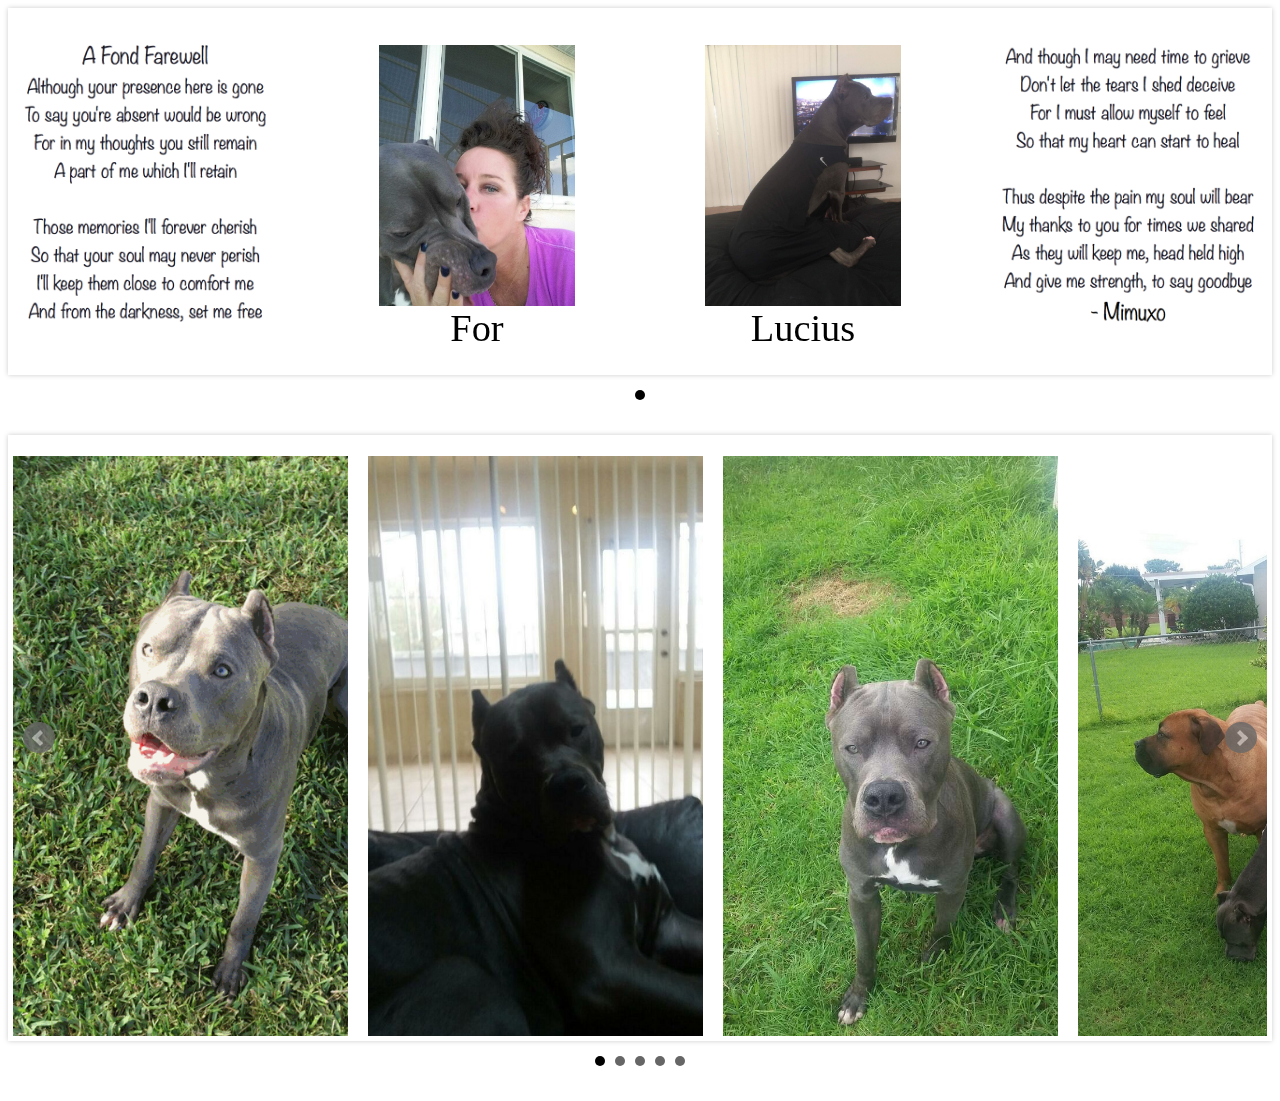
<file: index.html>
<!DOCTYPE html>
<html>
  <head>
    <meta charset='utf-8'>
    <title>For Lucius</title>
    <!-- jQuery library (served from Google) -->
    <script src="https://ajax.googleapis.com/ajax/libs/jquery/1.8.2/jquery.min.js"></script>
    <!-- bxSlider Javascript file -->
    <script src="jquery.bxslider.js"></script>
    <!-- bxSlider CSS file -->
    <link href="jquery.bxslider.css" rel="stylesheet" />
  </head>
  <body>
    <ul id="slider1">
      <li><img src="images/images/fond_farewell1.png" /></li>
      <li>
        <figure>
          <img src="images/images/lucius1.jpg" />
          <figcaption style="text-align:center;font-family:serif; font-size:3vw;padding-bottom:.5em">For</figcaption>
        </figure>
      </li>
      <li>
        <figure>
          <img src="images/images/lucius5.jpg" />
          <figcaption style="text-align:center;font-family:serif; font-size:3vw;padding-bottom:.5em">Lucius</figcaption>
        </figure>
      </li>
      <li><img src="images/images/fond_farewell2.png" /></li>
    </ul>
    <ul id="slider2">
      <li><img src="images/images/luciusE.png" /></li>
      <li><img src="images/images/lucius0.jpg" /></li>
      <li><img src="images/images/lucius2.jpg" /></li>
      <li><img src="images/images/lucius3.jpg" /></li>
      <li><img src="images/images/lucius4.jpg" /></li>
      <li><img src="images/images/lucius6.jpg" /></li>
      <li><img src="images/images/lucius8.jpg" /></li>
      <li><img src="images/images/lucius9.jpg" /></li>
      <li><img src="images/images/luciusA.jpg" /></li>
      <li><img src="images/images/luciusC.jpg" /></li>
      <li><img src="images/images/luciusB.jpg" /></li>
      <li><img src="images/images/lucius1.jpg" /></li>
      <li><img src="images/images/lucius5.jpg" /></li>
      <li><img src="images/images/luciusD.jpg" /></li>
    </ul>
  </body>
  <script>
    $(document).ready(function(){
      $('#slider1').bxSlider({
        slideWidth: 325,
        minSlides: 4,
        maxSlides: 4,
        slideMargin: 50,
      });
      $('#slider2').bxSlider({
        slideWidth: 335,
        minSlides: 2,
        maxSlides: 4,
        slideMargin: 20,
      });
    });
  </script>
</html>
</file>
